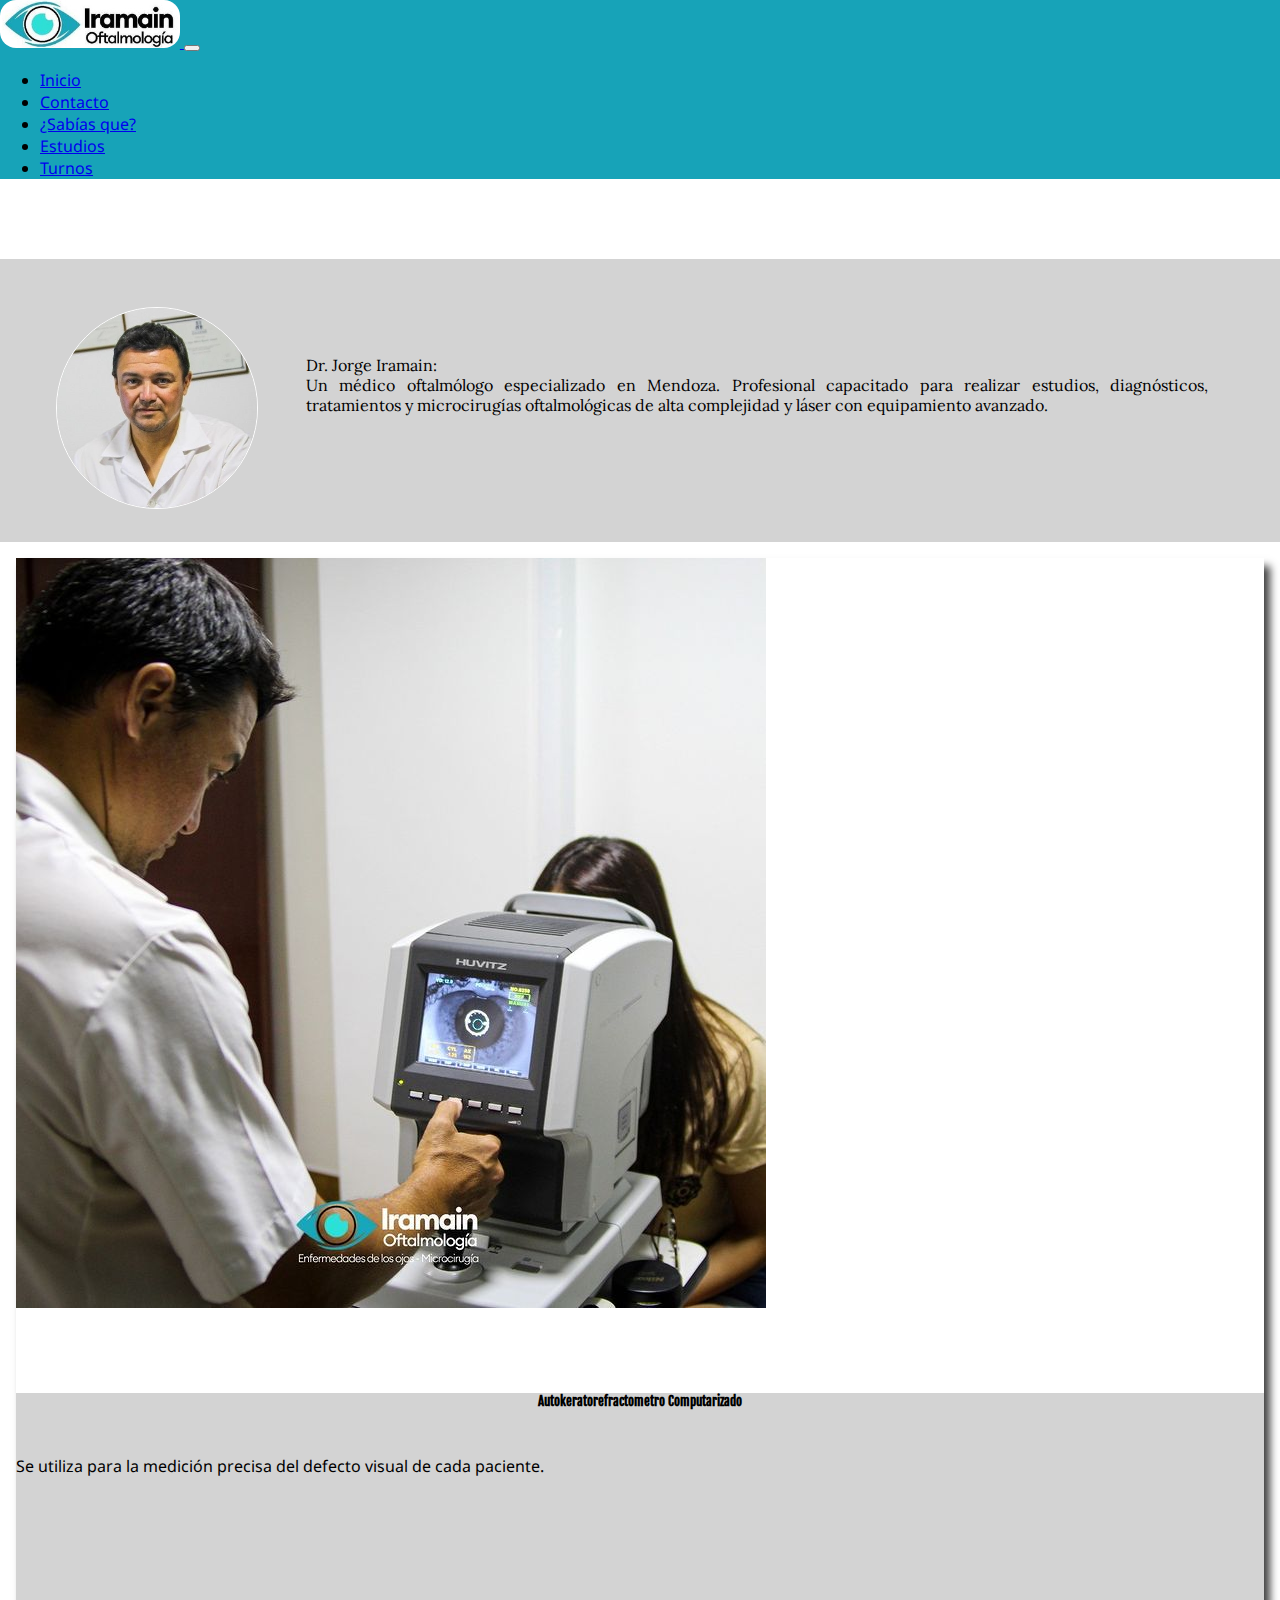
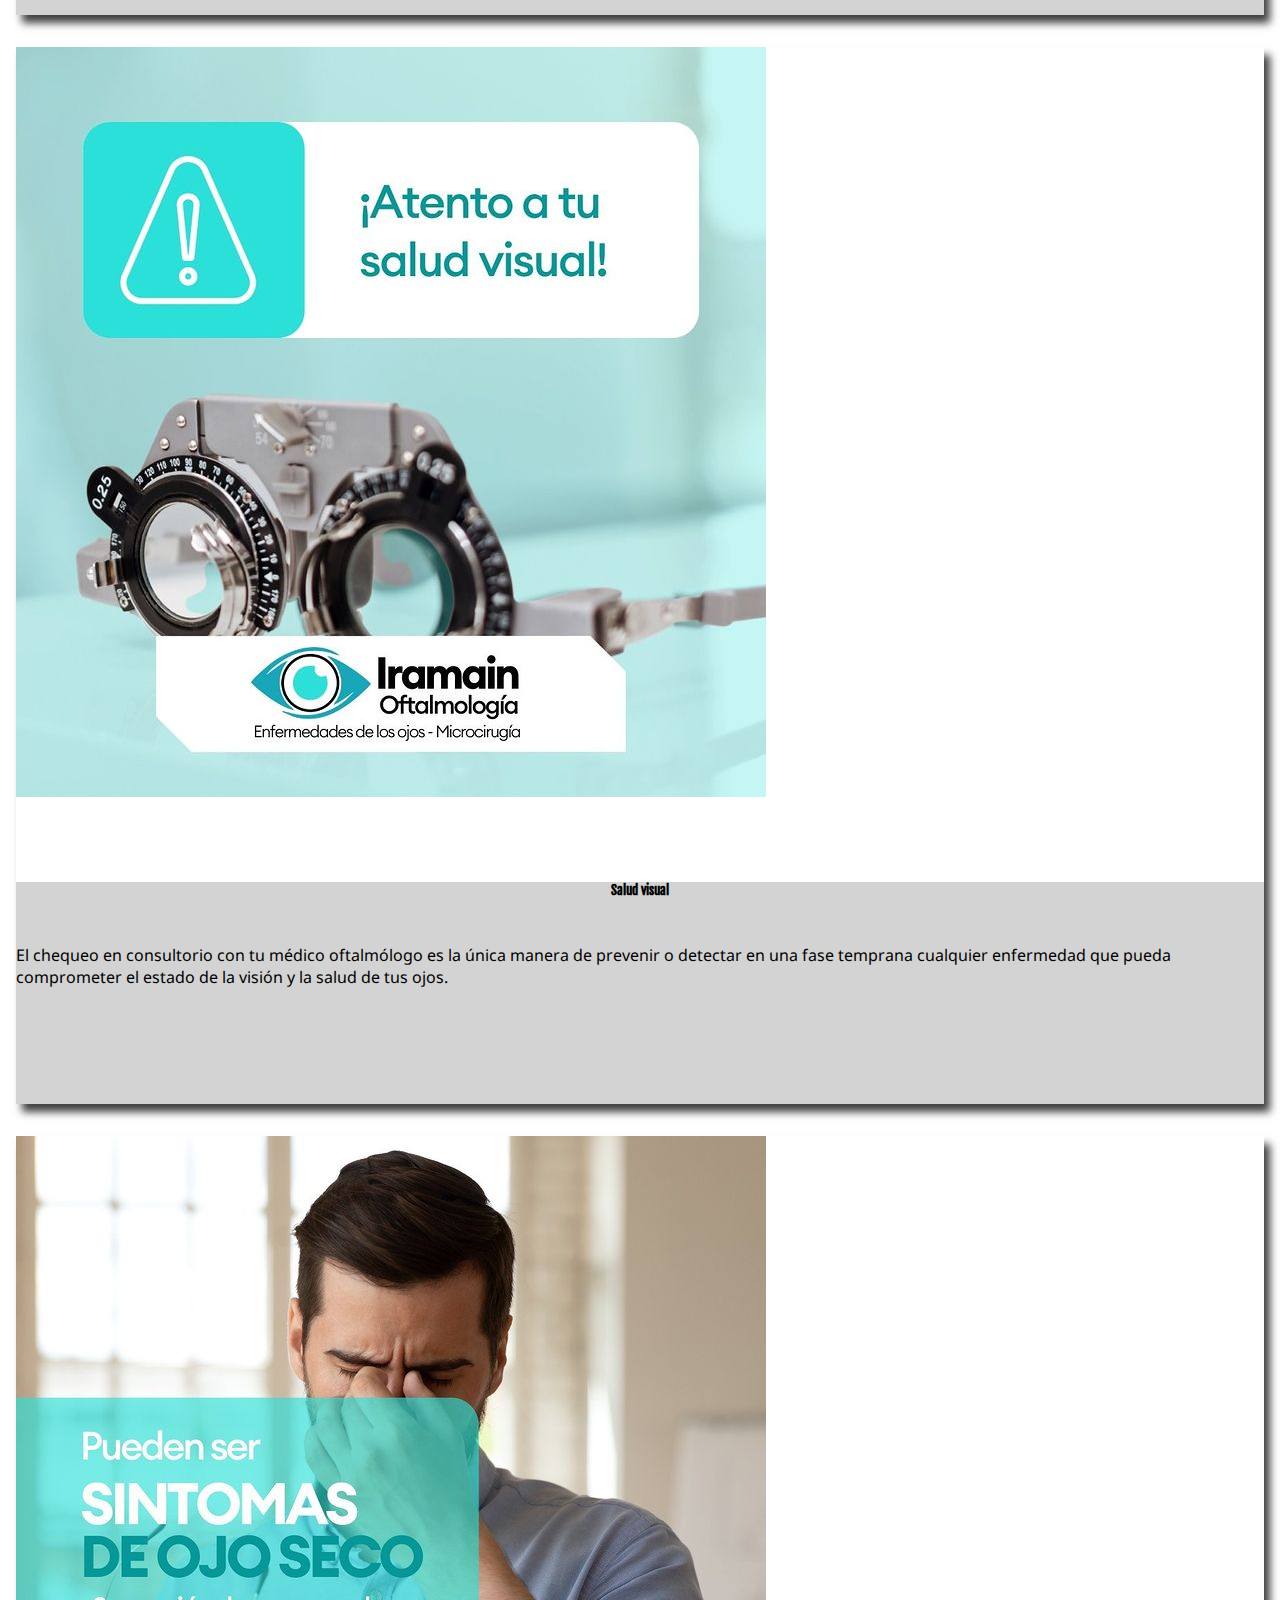
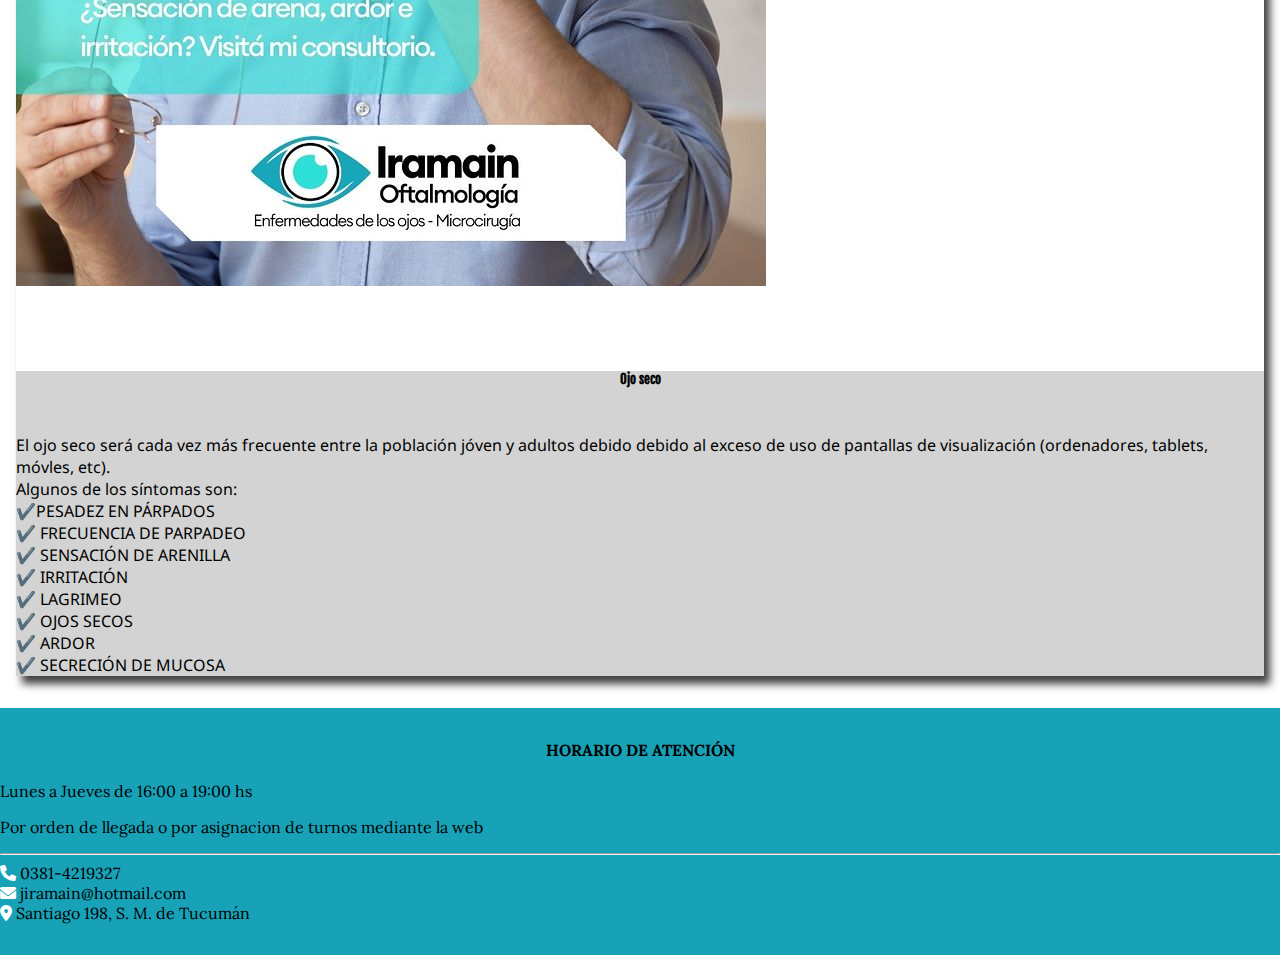
<file: index.html>
<!DOCTYPE html>
<html lang="es">

<head>
    <meta charset="UTF-8" />
    <meta http-equiv="X-UA-Compatible" content="IE=edge" />
    <meta name="viewport" content="width=device-width, initial-scale=1.0" />
    <title>Opticas</title>
    <link rel="stylesheet" href="./styles.css" />
    <link rel="stylesheet" href="https://cdn.jsdelivr.net/npm/bootstrap@4.6.1/dist/css/bootstrap.min.css"
        integrity="sha384-zCbKRCUGaJDkqS1kPbPd7TveP5iyJE0EjAuZQTgFLD2ylzuqKfdKlfG/eSrtxUkn" crossorigin="anonymous" />
    <link href="https://fonts.googleapis.com/css2?family=Noto+Sans&display=swap" rel="stylesheet" />
    <link href="https://fonts.googleapis.com/css2?family=Fjalla+One&display=swap" rel="stylesheet" />
    <link href="https://fonts.googleapis.com/css2?family=Lora:wght@700&display=swap" rel="stylesheet">
    <link rel="stylesheet" href="https://cdnjs.cloudflare.com/ajax/libs/font-awesome/4.3.0/css/font-awesome.css" />
    <link rel="stylesheet" href="https://cdnjs.cloudflare.com/ajax/libs/font-awesome/6.0.0/css/all.min.css">
    <link href="https://fonts.googleapis.com/css2?family=Lora:wght@700&display=swap" rel="stylesheet">
    <link href="https://fonts.googleapis.com/css2?family=Lora:wght@700&display=swap" rel="stylesheet">
    <link rel="shortcut icon" href="./img/favicon.png" style="width: 32px; height: 32px;">
</head>

<body>
    <header class="header-fixed">
        <nav class="navbar navbar-expand-lg navbar-dark scrolling-navbar fixed-top"
            style="background-color: rgb(23, 163, 184)">
            <a class="navbar-brand" href="./index.html">
                <img class="img-logo" src="./img/logo2.png" alt="logo iramain oftalomogia">
            </a>
            <button class="navbar-toggler" type="button" data-toggle="collapse" data-target="#navbarSupportedContent"
                aria-controls="navbarSupportedContent" aria-expanded="false" aria-label="Toggle navigation">
                <span class="navbar-toggler-icon"></span>
            </button>

            <div class="collapse navbar-collapse" id="navbarSupportedContent">
                <ul class="navbar-nav mr-auto">
                    <li class="nav-item active">
                        <a class="nav-link" href="./index.html">Inicio</a>
                    </li>
                    <li class="nav-item">
                        <a class="nav-link" href="./contacto.html">Contacto</a>
                    </li>
                    <li class="nav-item">
                        <a class="nav-link" href="./sabias-que.html">¿Sabías que?</a>
                    </li>
                    <li class="nav-item">
                        <a class="nav-link" href="./estudios.html">Estudios</a>
                    </li>
                    <li class="nav-item">
                        <a class="nav-link" href="./turnos.html">Turnos</a>
                    </li>
                </ul>
            </div>
        </nav>
    </header>

    <div class="title" id="title-doc">
        <figure id="img-dr-iramain">
            <img src="./img/dr-iramain.jpg" width="200" height="auto" alt="Dr. Jorge Iramain">
            <figcaption>Dr. Jorge Iramain: <br>
                Un médico oftalmólogo especializado en Mendoza. Profesional capacitado para realizar estudios,
                diagnósticos, tratamientos y microcirugías oftalmológicas de alta complejidad y láser con equipamiento
                avanzado.</figcaption>
        </figure>
    </div>

    <section>

        <div class="card-group">
            <div class="card" id="tarjeta-principal">
                <img src="./img/card-img-1.jpg" class="card-img-top" alt="...">
                <div class="card-body">
                    <h5 class="card-title">Autokeratorefractometro Computarizado</h5>
                    <p class="card-text">Se utiliza para la medición precisa del defecto visual de cada
                        paciente.</p>
                </div>
            </div>
            <div class="card" id="tarjeta-principal">
                <img src="./img/card-img-2.jpg" class="card-img-top" alt="...">
                <div class="card-body">
                    <h5 class="card-title">Salud visual</h5>
                    <p class="card-text">El chequeo en consultorio con tu médico oftalmólogo es la
                        única manera de prevenir o detectar en una fase temprana
                        cualquier enfermedad que pueda comprometer el estado de la
                        visión y la salud de tus ojos.</p>
                </div>
            </div>
            <div class="card" id="tarjeta-principal">
                <img src="./img/card-img-3.jpg" class="card-img-top" alt="...">
                <div class="card-body">
                    <h5 class="card-title">Ojo seco</h5>
                    <p class="card-text">El ojo seco será cada vez más frecuente entre la población jóven y adultos debido debido al exceso de uso de pantallas de visualización (ordenadores, tablets, móvles, etc). <br>
                        Algunos de los síntomas son: <br>
                        ✔️PESADEZ EN PÁRPADOS <br>
                        ✔️ FRECUENCIA DE PARPADEO <br>
                        ✔️ SENSACIÓN DE ARENILLA <br>
                        ✔️ IRRITACIÓN <br>
                        ✔️ LAGRIMEO <br>
                        ✔️ OJOS SECOS <br>
                        ✔️ ARDOR <br>
                        ✔️ SECRECIÓN DE MUCOSA <br>
                    </p>
                </div>
            </div>
        </div>
    </section>

    <footer class="site-footer seccion bg-dark text-info">
        <div class="container">
            <div>
                <h4 class="card-title-footer">HORARIO DE ATENCIÓN</h2>
                    <div class="text-horario">
                        <p>Lunes a Jueves de 16:00 a 19:00 hs</p>
                        <p>Por orden de llegada o por asignacion de turnos mediante la web</p>
                    </div>
                    <hr>
                    <div class="text-contacto">
                        <i class="fa-solid fa-phone" style="color: white;"></i> <span>0381-4219327</span> <br>
                        <i class="fa-solid fa-envelope" style="color: white;"></i> <span> jiramain@hotmail.com</span>
                        <br>
                        <i class="fa-solid fa-location-dot" style="color: white;"></i> <span>Santiago 198, S. M. de
                            Tucumán</span> <br>
                    </div>
            </div>
        </div>
        <div class="container footer" style="height: 2rem"></div>
    </footer>
</body>

<script src="https://cdn.jsdelivr.net/npm/jquery@3.5.1/dist/jquery.slim.min.js"
    integrity="sha384-DfXdz2htPH0lsSSs5nCTpuj/zy4C+OGpamoFVy38MVBnE+IbbVYUew+OrCXaRkfj"
    crossorigin="anonymous"></script>
<script src="https://cdn.jsdelivr.net/npm/bootstrap@4.6.1/dist/js/bootstrap.bundle.min.js"
    integrity="sha384-fQybjgWLrvvRgtW6bFlB7jaZrFsaBXjsOMm/tB9LTS58ONXgqbR9W8oWht/amnpF"
    crossorigin="anonymous"></script>

</html>
</file>
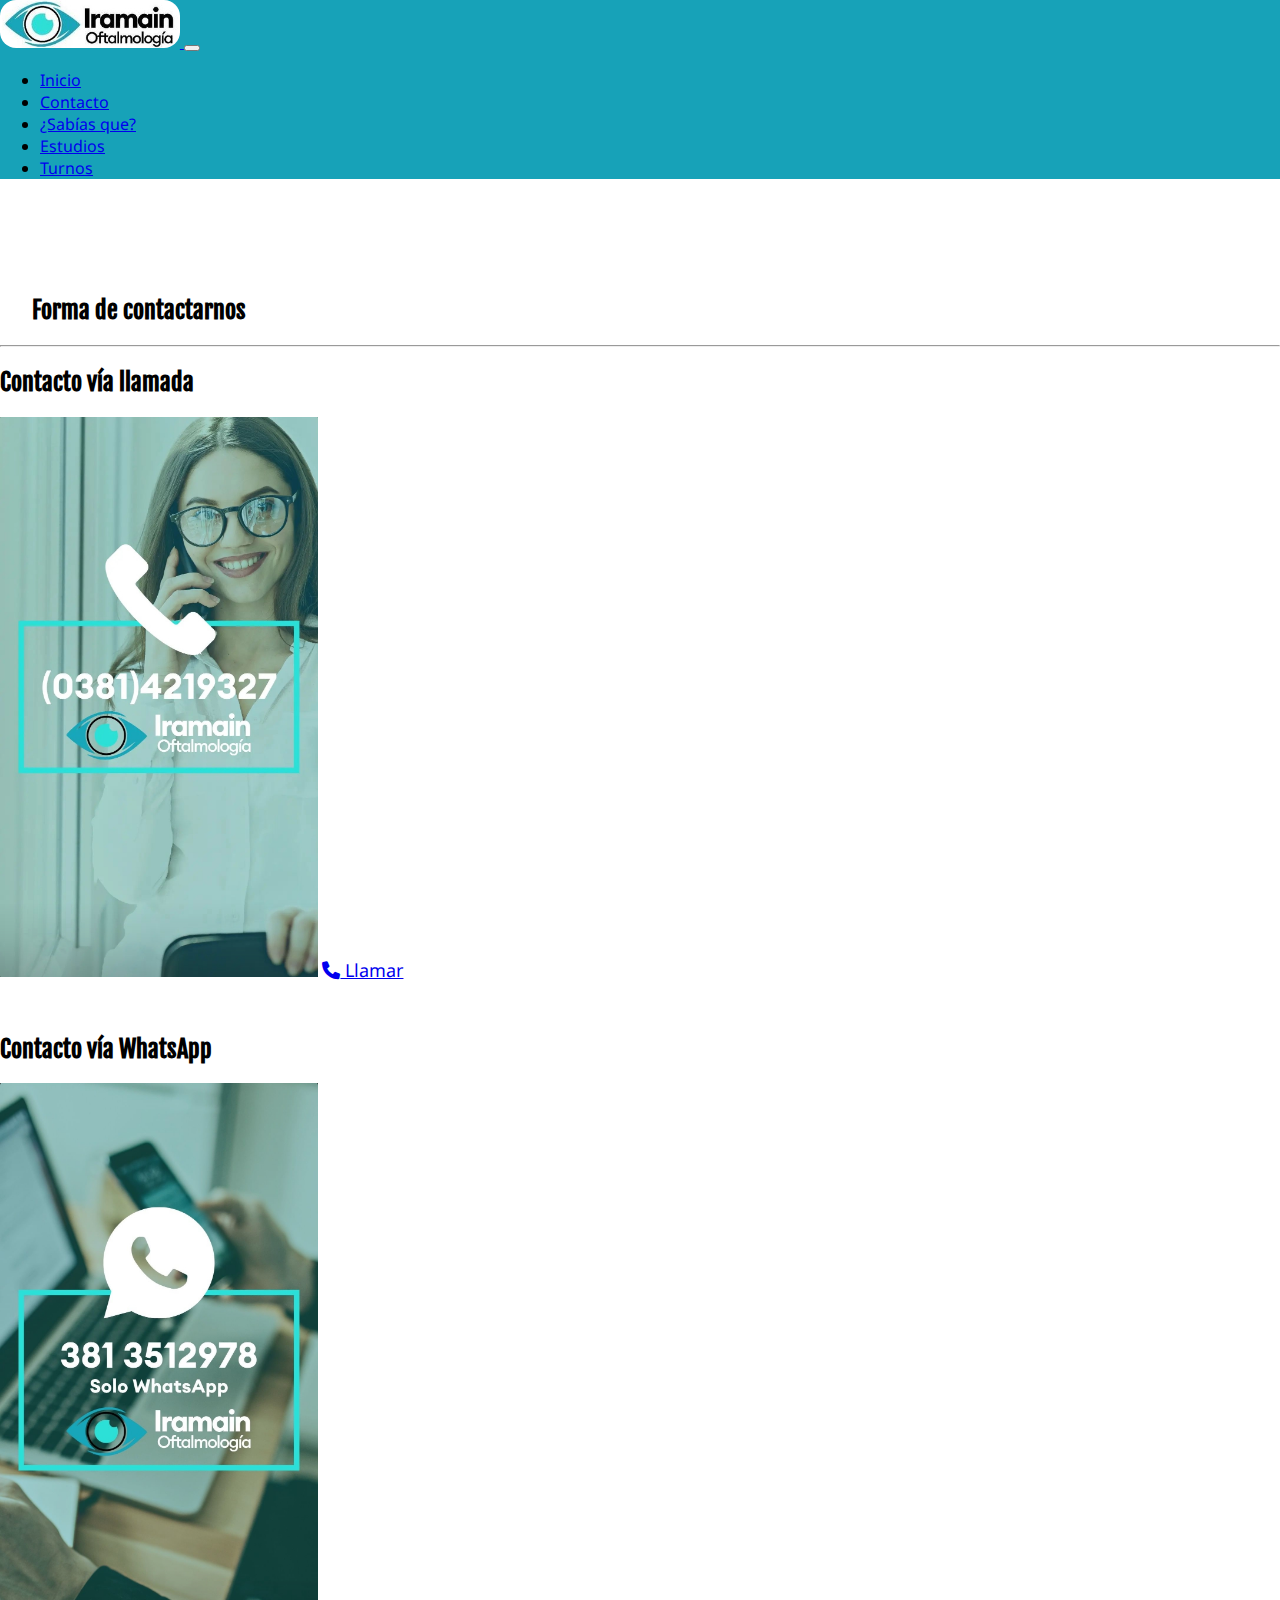
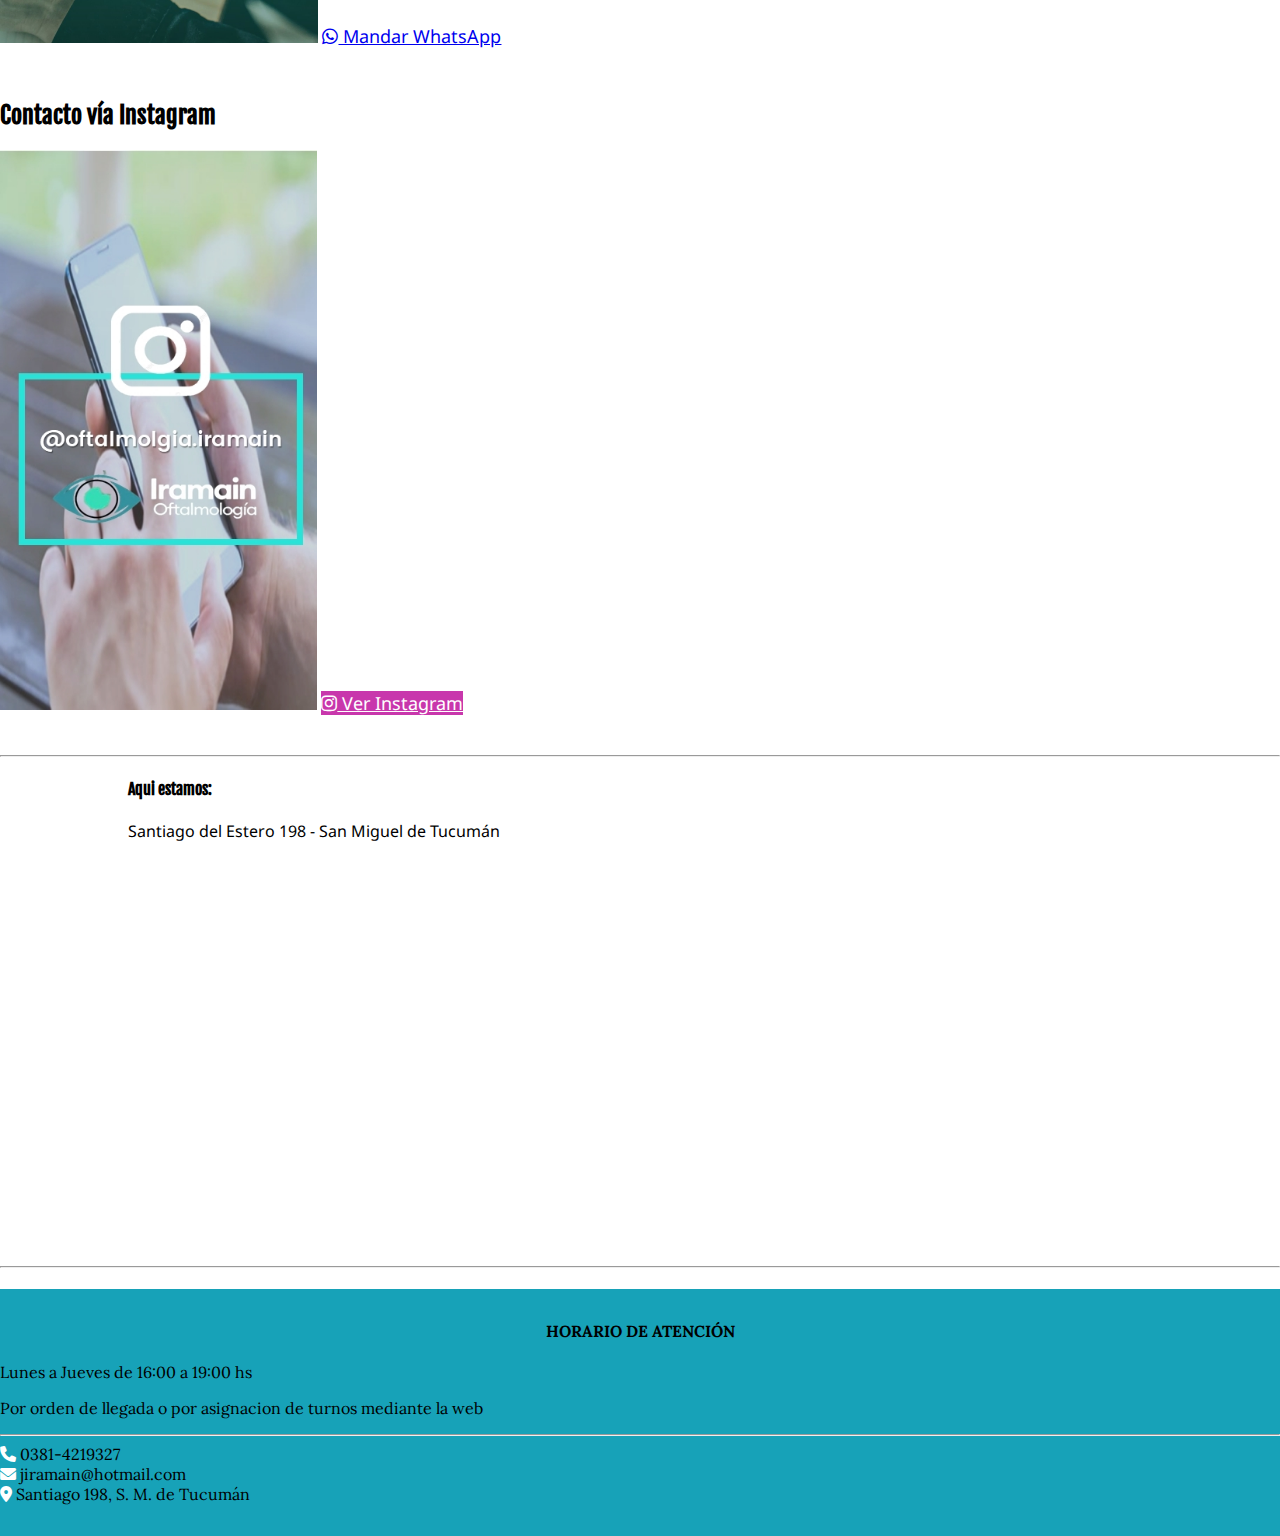
<file: contacto.html>
<!DOCTYPE html>
<html lang="es">

<head>
    <meta charset="UTF-8" />
    <meta http-equiv="X-UA-Compatible" content="IE=edge" />
    <meta name="viewport" content="width=device-width, initial-scale=1.0" />
    <title>Opticas</title>
    <link rel="stylesheet" href="./styles.css" />
    <link rel="stylesheet" href="https://cdn.jsdelivr.net/npm/bootstrap@4.6.1/dist/css/bootstrap.min.css"
        integrity="sha384-zCbKRCUGaJDkqS1kPbPd7TveP5iyJE0EjAuZQTgFLD2ylzuqKfdKlfG/eSrtxUkn" crossorigin="anonymous" />
    <link href="https://fonts.googleapis.com/css2?family=Noto+Sans&display=swap" rel="stylesheet" />
    <link href="https://fonts.googleapis.com/css2?family=Fjalla+One&display=swap" rel="stylesheet" />
    <link href="https://fonts.googleapis.com/css2?family=Lora:wght@700&display=swap" rel="stylesheet">
    <link rel="stylesheet" href="https://cdnjs.cloudflare.com/ajax/libs/font-awesome/4.3.0/css/font-awesome.css" />
    <link rel="stylesheet" href="https://cdnjs.cloudflare.com/ajax/libs/font-awesome/6.0.0/css/all.min.css">
    <link href="https://fonts.googleapis.com/css2?family=Lora:wght@700&display=swap" rel="stylesheet">
    <link href="https://fonts.googleapis.com/css2?family=Lora:wght@700&display=swap" rel="stylesheet">
    <link rel="shortcut icon" href="./img/favicon.png" style="width: 32px; height: 32px;">
</head>

<body>
    <header class="header-fixed">
        <nav class="navbar navbar-expand-lg navbar-dark scrolling-navbar fixed-top"
            style="background-color: rgb(23, 162, 184)">
            <a class="navbar-brand" href="./index.html">
                <img class="img-logo" src="./img/logo2.png" alt="logo iramain oftalomogia">
            </a>
            <button class="navbar-toggler" type="button" data-toggle="collapse" data-target="#navbarSupportedContent"
                aria-controls="navbarSupportedContent" aria-expanded="false" aria-label="Toggle navigation">
                <span class="navbar-toggler-icon"></span>
            </button>

            <div class="collapse navbar-collapse" id="navbarSupportedContent">
                <ul class="navbar-nav mr-auto">
                    <li class="nav-item">
                        <a class="nav-link" href="./index.html">Inicio</a>
                    </li>
                    <li class="nav-item active">
                        <a class="nav-link" href="./contacto.html">Contacto</a>
                    </li>
                    <li class="nav-item">
                        <a class="nav-link" href="./sabias-que.html">¿Sabías que?</a>
                    </li>
                    <li class="nav-item">
                        <a class="nav-link" href="./estudios.html">Estudios</a>
                    </li>
                    <li class="nav-item">
                        <a class="nav-link" href="./turnos.html">Turnos</a>
                    </li>
                </ul>
            </div>
        </nav>
    </header>

    <div class="title">
        <h2>Forma de contactarnos</h2>
    </div>

    <section class="page-content">
        <hr>
        <div class="row m-2" style="align-items: center;">
            <div class="col d-flex justify-content-center">
                <div class="d-flex" style="flex-direction: column; align-items: center; padding-bottom: 2rem;">
                    <h2 class="">Contacto vía llamada</h2>
                    <img src="./img/contacto-fijo.jpg" class="img-contacto"  alt="">
                    <a class="btn btn-primary btn-block" style="font-size: large;" href="tel:+5493814219327"><i
                            class="fa-solid fa-phone"></i> Llamar</a>
                </div>
            </div>
            <div class="col d-flex justify-content-center">
                <div class="d-flex" style="flex-direction: column; align-items: center; padding-bottom: 2rem">
                    <h2 class="">Contacto vía WhatsApp</h2>
                    <img src="./img/contaco-wsp.jpg" class="img-contacto" alt="">
                    <a class="btn btn-success btn-block" style="font-size: large;"
                        href="https://wa.me/+5493813512978"><i class="fa-brands fa-whatsapp"></i> Mandar WhatsApp</a>
                </div>
            </div>
            <div class="col d-flex justify-content-center">
                <div class="d-flex" style="flex-direction: column; align-items: center; padding-bottom: 2rem">
                    <h2 class="">Contacto vía Instagram</h2>
                    <img src="./img/contaco-ig.jpg" class="img-contacto" alt="">
                    <a class="btn btn-block" style="font-size: large; background-color: rgb(200, 55, 172); color: white;"
                        href="https://www.instagram.com/oftalmologia.iramain/"><i class="fab fa-instagram"></i> Ver Instagram</a>
                </div>
            </div>
        </div>
    </section>

    <section>
        <hr>
        <div class="col mt-2">
            <div">
            <div class="text-after-map">
                <h4>Aqui estamos:</h4>
                <p>Santiago del Estero 198 - San Miguel de Tucumán</p>
            </div>
                <div class="map-responsive">
                    <iframe
                    src="https://www.google.com/maps/embed?pb=!1m18!1m12!1m3!1d1780.228558514498!2d-65.19920750922267!3d-26.825409498070307!2m3!1f0!2f0!3f0!3m2!1i1024!2i768!4f13.1!3m3!1m2!1s0x94225c1598553e85%3A0x81a3fe59448015b!2sDr%20Jorge%20Iramain!5e0!3m2!1ses-419!2sar!4v1644551901961!5m2!1ses-419!2sar"
                    width="800" height="400" style="border:0;" allowfullscreen="" loading="lazy"></iframe>
                </div>
            </div>
        </div>
        <hr>
    </section>

    <footer class="site-footer seccion bg-dark text-info">
        <div class="container">
            <div>
                <h4 class="card-title-footer">HORARIO DE ATENCIÓN</h2>
                <div class="text-horario">
                    <p>Lunes a Jueves de 16:00 a 19:00 hs</p>
                    <p>Por orden de llegada o por asignacion de turnos mediante la web</p>
                </div>
                <hr>
                <div class="text-contacto">
                    <i class="fa-solid fa-phone" style="color: white;"></i> <span>0381-4219327</span> <br>
                    <i class="fa-solid fa-envelope" style="color: white;"></i> <span> jiramain@hotmail.com</span> <br>
                    <i class="fa-solid fa-location-dot" style="color: white;"></i> <span>Santiago 198, S. M. de Tucumán</span> <br>
                </div>
            </div>
        </div>
        <div class="container footer" style="height: 2rem"></div>
    </footer>
</body>

<script src="https://cdn.jsdelivr.net/npm/jquery@3.5.1/dist/jquery.slim.min.js"
    integrity="sha384-DfXdz2htPH0lsSSs5nCTpuj/zy4C+OGpamoFVy38MVBnE+IbbVYUew+OrCXaRkfj"
    crossorigin="anonymous"></script>
<script src="https://cdn.jsdelivr.net/npm/bootstrap@4.6.1/dist/js/bootstrap.bundle.min.js"
    integrity="sha384-fQybjgWLrvvRgtW6bFlB7jaZrFsaBXjsOMm/tB9LTS58ONXgqbR9W8oWht/amnpF"
    crossorigin="anonymous"></script>

</html>
</file>
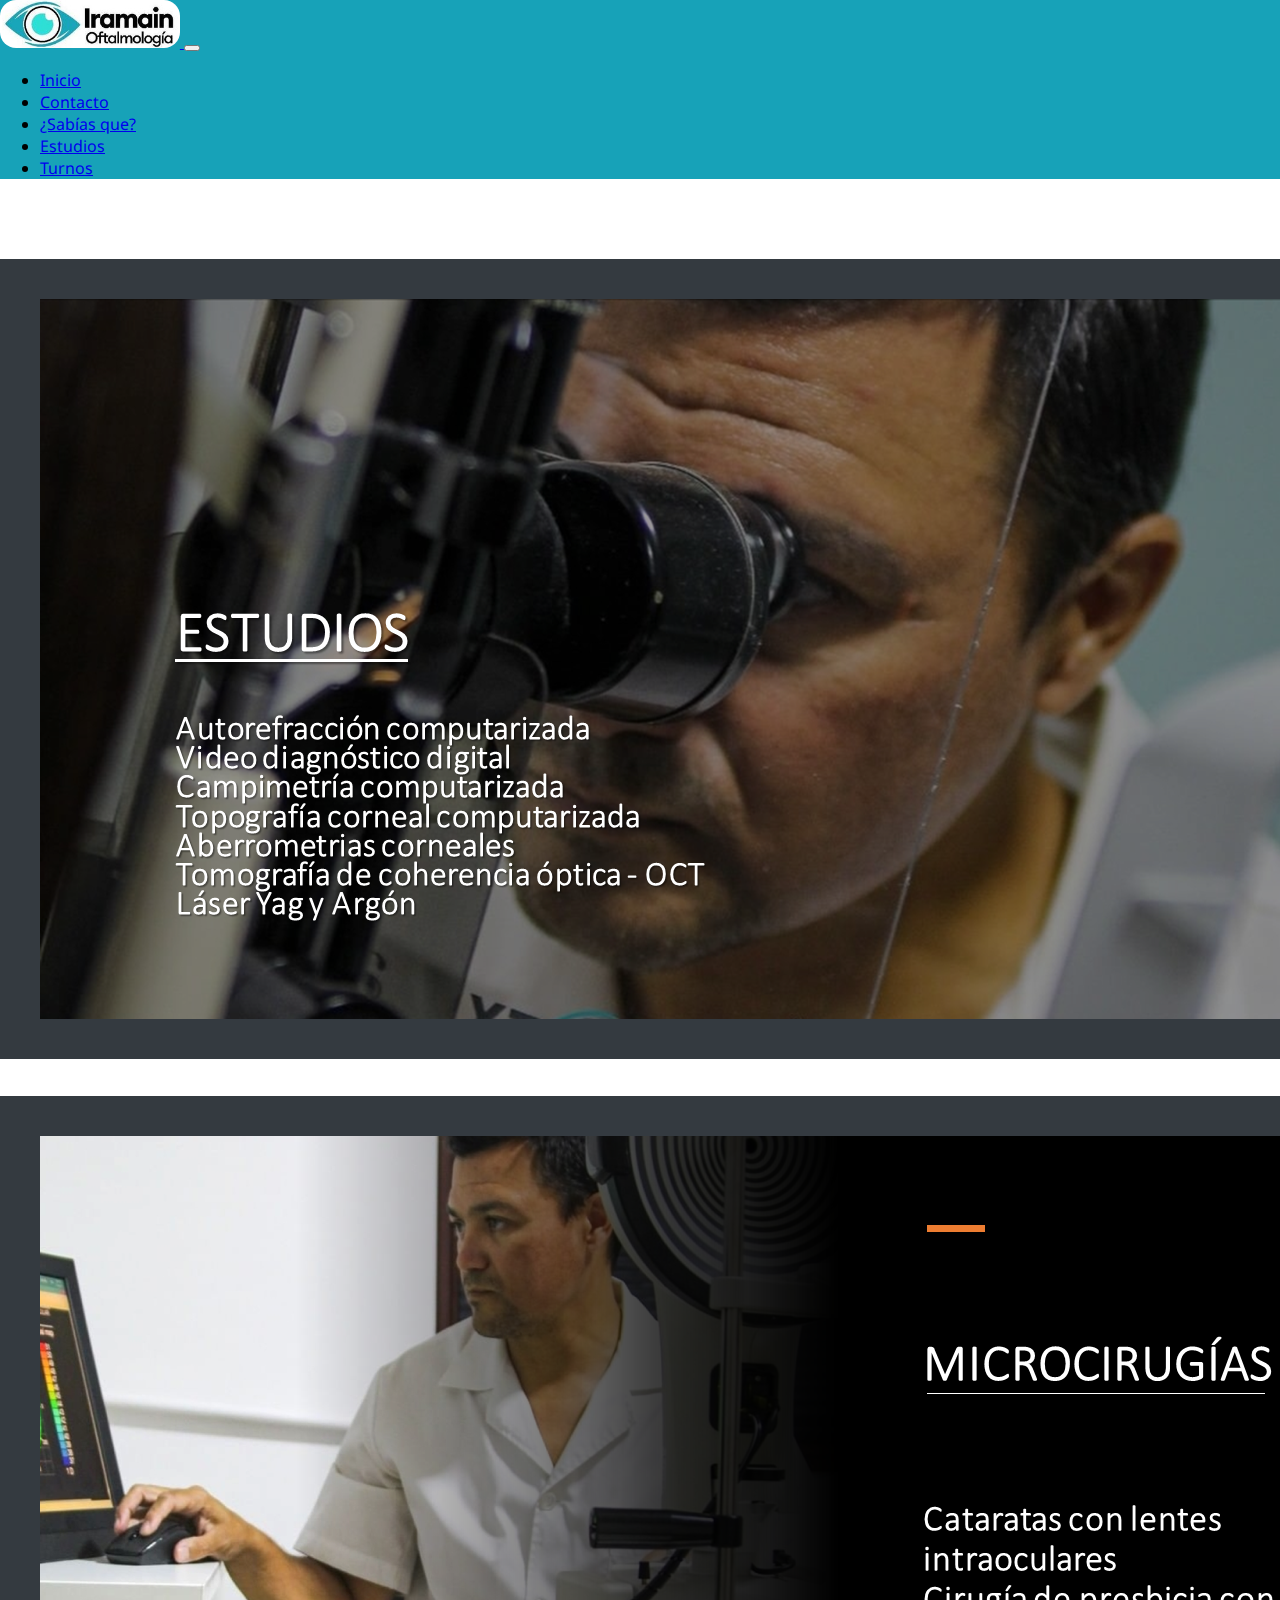
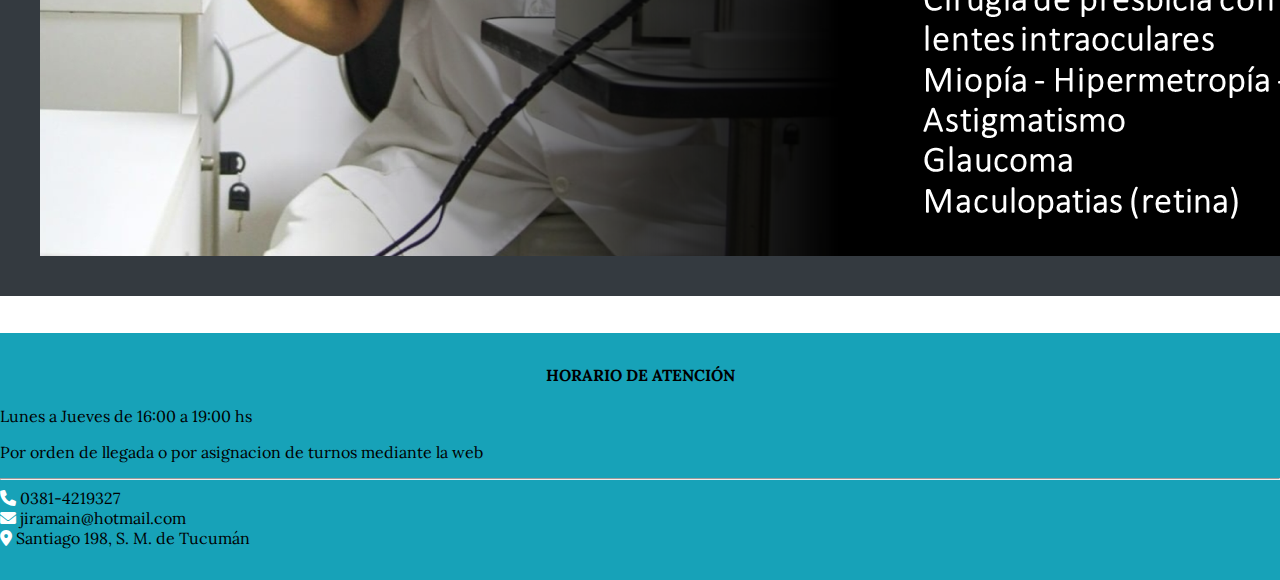
<file: estudios.html>
<!DOCTYPE html>
<html lang="es">

<head>
    <meta charset="UTF-8" />
    <meta http-equiv="X-UA-Compatible" content="IE=edge" />
    <meta name="viewport" content="width=device-width, initial-scale=1.0" />
    <title>Opticas</title>
    <link rel="stylesheet" href="./styles.css" />
    <link rel="stylesheet" href="https://cdn.jsdelivr.net/npm/bootstrap@4.6.1/dist/css/bootstrap.min.css"
        integrity="sha384-zCbKRCUGaJDkqS1kPbPd7TveP5iyJE0EjAuZQTgFLD2ylzuqKfdKlfG/eSrtxUkn" crossorigin="anonymous" />
    <link href="https://fonts.googleapis.com/css2?family=Noto+Sans&display=swap" rel="stylesheet" />
    <link href="https://fonts.googleapis.com/css2?family=Fjalla+One&display=swap" rel="stylesheet" />
    <link href="https://fonts.googleapis.com/css2?family=Lora:wght@700&display=swap" rel="stylesheet">
    <link href='https://fonts.googleapis.com/css?family=Raleway:400,500,300' rel='stylesheet' type='text/css'>
    <link rel="stylesheet" href="https://cdnjs.cloudflare.com/ajax/libs/font-awesome/4.3.0/css/font-awesome.css" />
    <link rel="stylesheet" href="https://cdnjs.cloudflare.com/ajax/libs/font-awesome/6.0.0/css/all.min.css">
    <link href="https://fonts.googleapis.com/css2?family=Lora:wght@700&display=swap" rel="stylesheet">
    <link href="https://fonts.googleapis.com/css2?family=Lora:wght@700&display=swap" rel="stylesheet">
    <link rel="shortcut icon" href="./img/favicon.png" style="width: 32px; height: 32px;">
</head>

<body>
    <header class="header-fixed">
        <nav class="navbar navbar-expand-lg navbar-dark scrolling-navbar fixed-top"
            style="background-color: rgb(23, 162, 184)">
            <a class="navbar-brand" href="./index.html">
                <img class="img-logo" src="./img/logo2.png" alt="logo iramain oftalomogia">
            </a>
            <button class="navbar-toggler" type="button" data-toggle="collapse" data-target="#navbarSupportedContent"
                aria-controls="navbarSupportedContent" aria-expanded="false" aria-label="Toggle navigation">
                <span class="navbar-toggler-icon"></span>
            </button>

            <div class="collapse navbar-collapse" id="navbarSupportedContent">
                <ul class="navbar-nav mr-auto">
                    <li class="nav-item">
                        <a class="nav-link" href="./index.html">Inicio</a>
                    </li>
                    <li class="nav-item">
                        <a class="nav-link" href="./contacto.html">Contacto</a>
                    </li>
                    <li class="nav-item">
                        <a class="nav-link" href="./sabias-que.html">¿Sabías que?</a>
                    </li>
                    <li class="nav-item">
                        <a class="nav-link active" href="./estudios.html">Estudios</a>
                    </li>
                    <li class="nav-item">
                        <a class="nav-link" href="./turnos.html">Turnos</a>
                    </li>
                </ul>
            </div>
        </nav>
    </header>

    <section>
        <div class="estudios">
            <div class="card text-white">
                <img src="./img/1-estudios.PNG" class="card-img" id="img-estudios-1"  alt="...">
            </div>
            <div class="card text-white">
                <img src="./img/2-estudios.PNG" class="card-img" id="img-estudios-2" alt="...">
            </div>
        </div>
    </section>

    <footer class="site-footer seccion bg-dark text-info">
        <div class="container">
            <div>
                <h4 class="card-title-footer">HORARIO DE ATENCIÓN</h2>
                    <div class="text-horario">
                        <p>Lunes a Jueves de 16:00 a 19:00 hs</p>
                        <p>Por orden de llegada o por asignacion de turnos mediante la web</p>
                    </div>
                    <hr>
                    <div class="text-contacto">
                        <i class="fa-solid fa-phone" style="color: white;"></i> <span>0381-4219327</span> <br>
                        <i class="fa-solid fa-envelope" style="color: white;"></i> <span> jiramain@hotmail.com</span>
                        <br>
                        <i class="fa-solid fa-location-dot" style="color: white;"></i> <span>Santiago 198, S. M. de
                            Tucumán</span> <br>
                    </div>
            </div>
        </div>
        <div class="container footer" style="height: 2rem"></div>
    </footer>
</body>

<script src="https://cdn.jsdelivr.net/npm/jquery@3.5.1/dist/jquery.slim.min.js"
    integrity="sha384-DfXdz2htPH0lsSSs5nCTpuj/zy4C+OGpamoFVy38MVBnE+IbbVYUew+OrCXaRkfj"
    crossorigin="anonymous"></script>
<script src="https://cdn.jsdelivr.net/npm/bootstrap@4.6.1/dist/js/bootstrap.bundle.min.js"
    integrity="sha384-fQybjgWLrvvRgtW6bFlB7jaZrFsaBXjsOMm/tB9LTS58ONXgqbR9W8oWht/amnpF"
    crossorigin="anonymous"></script>
<script src="./app.js"></script>

</html>
</file>
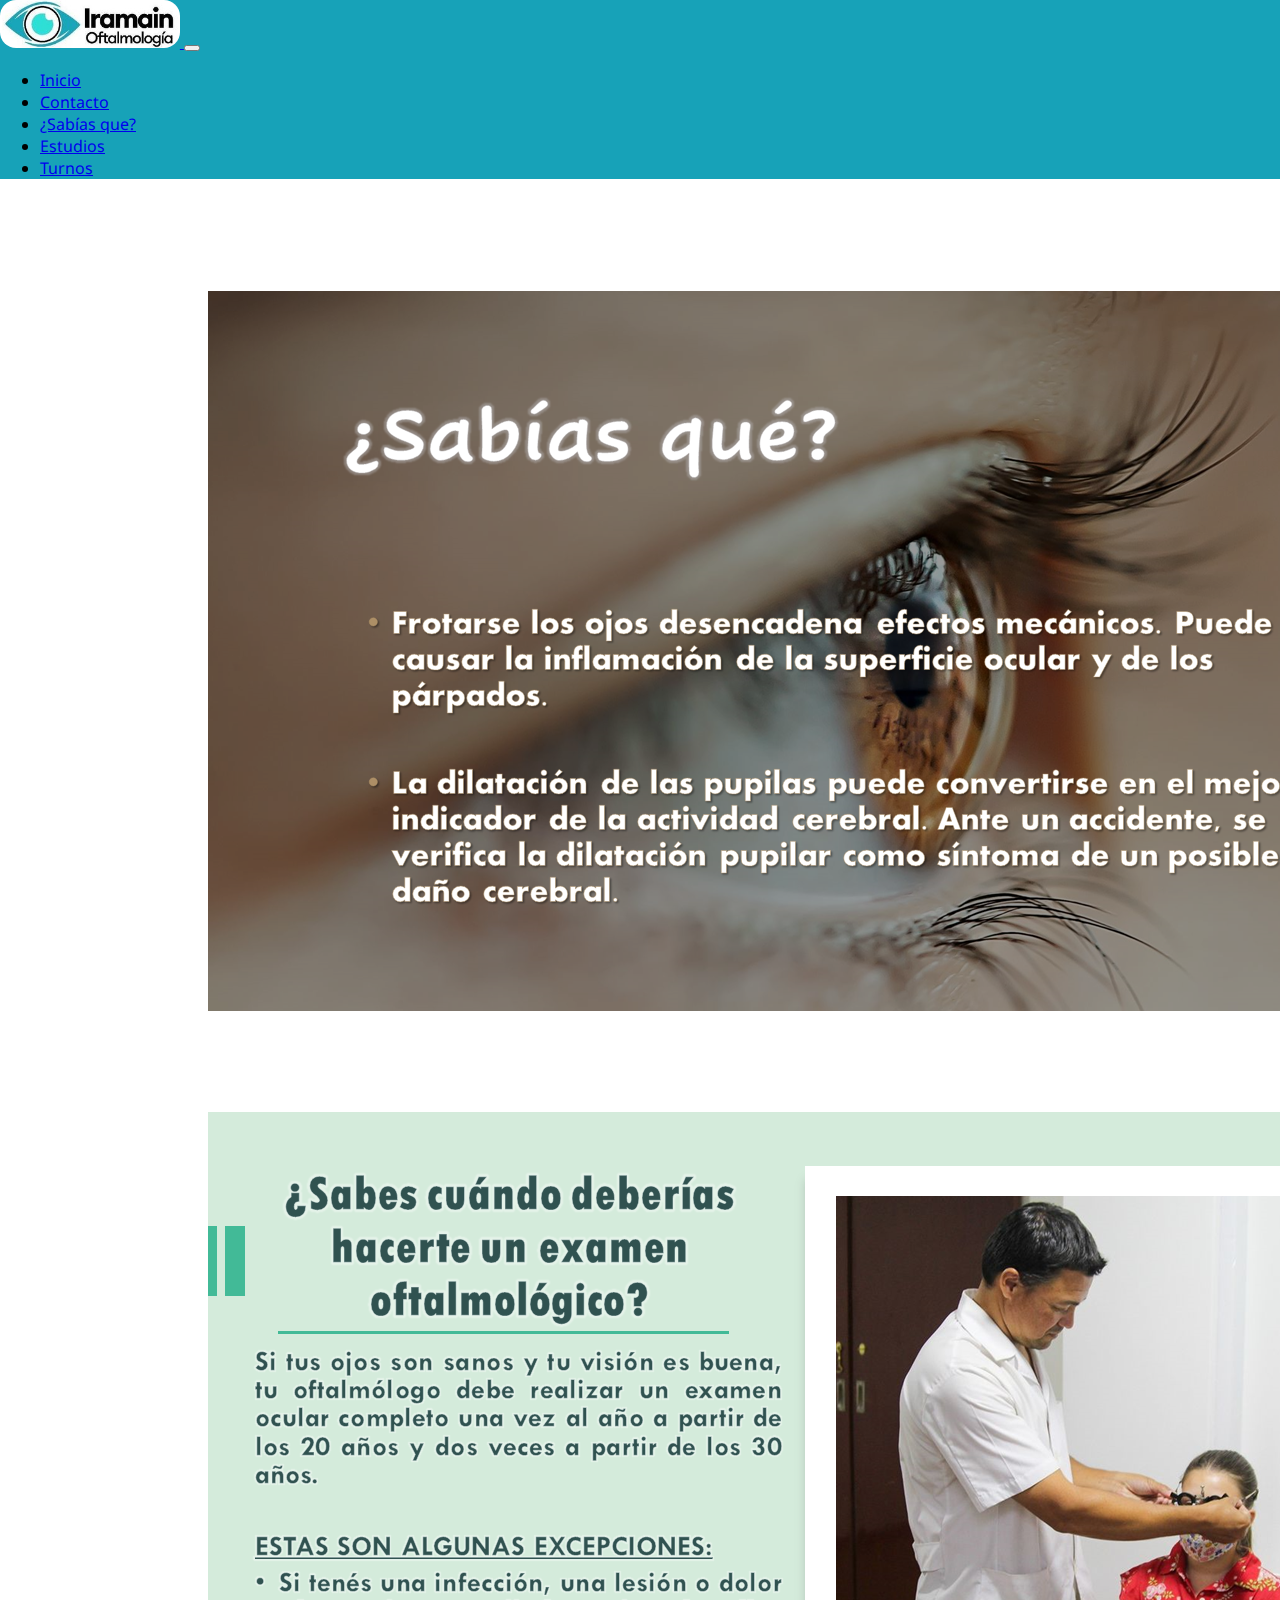
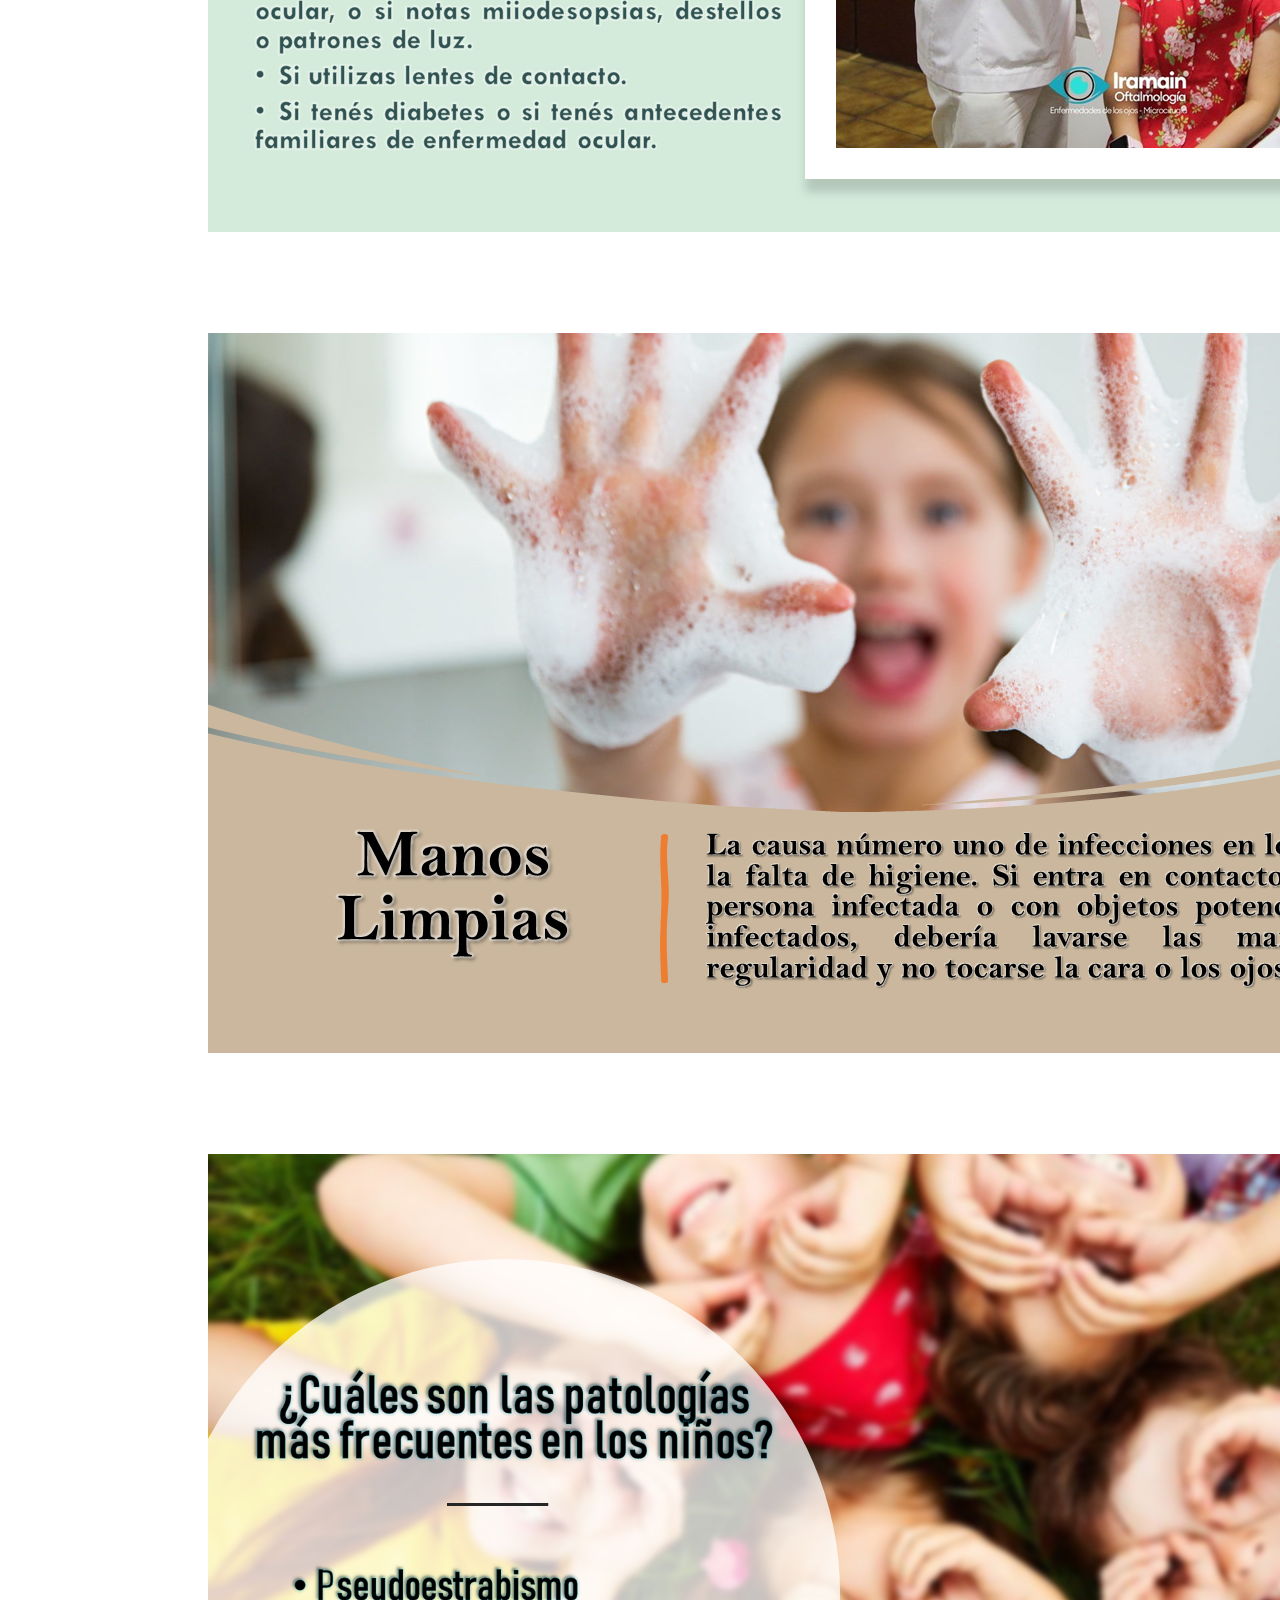
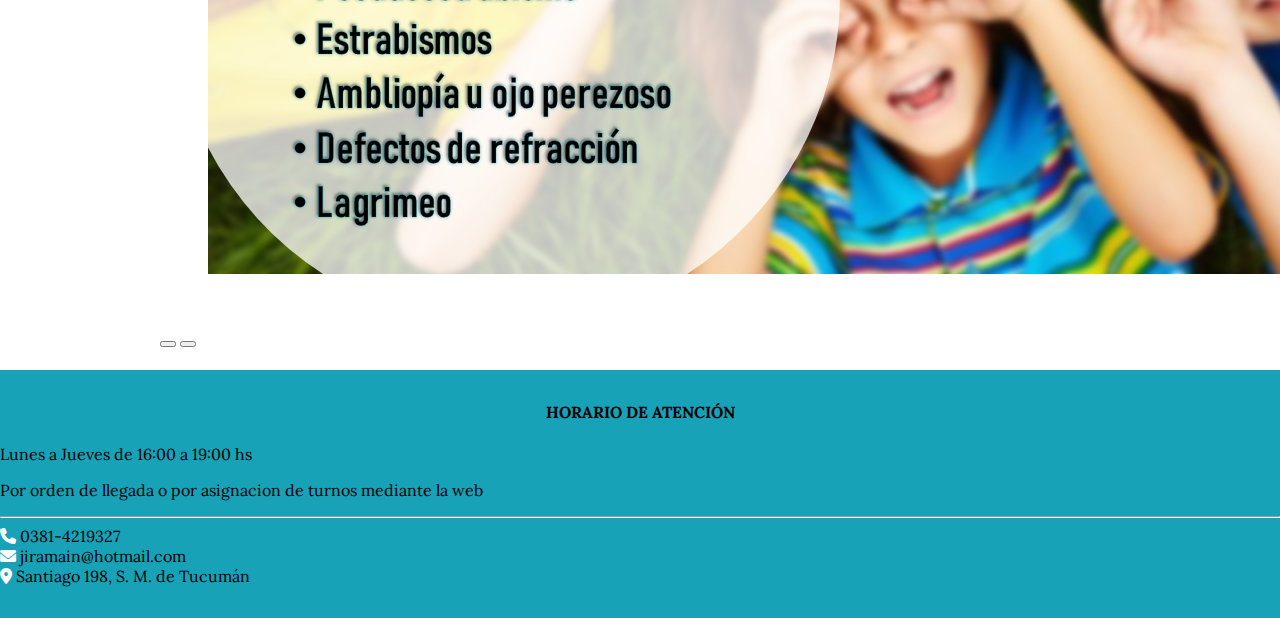
<file: sabias-que.html>
<!DOCTYPE html>
<html lang="es">

<head>
    <meta charset="UTF-8" />
    <meta http-equiv="X-UA-Compatible" content="IE=edge" />
    <meta name="viewport" content="width=device-width, initial-scale=1.0" />
    <title>Opticas</title>
    <link rel="stylesheet" href="./styles.css" />
    <link rel="stylesheet" href="https://cdn.jsdelivr.net/npm/bootstrap@4.6.1/dist/css/bootstrap.min.css"
        integrity="sha384-zCbKRCUGaJDkqS1kPbPd7TveP5iyJE0EjAuZQTgFLD2ylzuqKfdKlfG/eSrtxUkn" crossorigin="anonymous" />
    <link href="https://fonts.googleapis.com/css2?family=Noto+Sans&display=swap" rel="stylesheet" />
    <link href="https://fonts.googleapis.com/css2?family=Fjalla+One&display=swap" rel="stylesheet" />
    <link href="https://fonts.googleapis.com/css2?family=Lora:wght@700&display=swap" rel="stylesheet">
    <link rel="stylesheet" href="https://cdnjs.cloudflare.com/ajax/libs/font-awesome/4.3.0/css/font-awesome.css" />
    <link rel="stylesheet" href="https://cdnjs.cloudflare.com/ajax/libs/font-awesome/6.0.0/css/all.min.css">
    <link href="https://fonts.googleapis.com/css2?family=Lora:wght@700&display=swap" rel="stylesheet">
    <link href="https://fonts.googleapis.com/css2?family=Lora:wght@700&display=swap" rel="stylesheet">
    <link rel="shortcut icon" href="./img/favicon.png" style="width: 32px; height: 32px;">
</head>

<body>
    <header class="header-fixed">
        <nav class="navbar navbar-expand-lg navbar-dark scrolling-navbar fixed-top"
            style="background-color: rgb(23, 162, 184)">
            <a class="navbar-brand" href="./index.html">
                <img class="img-logo" src="./img/logo2.png" alt="logo iramain oftalomogia">
            </a>
            <button class="navbar-toggler" type="button" data-toggle="collapse" data-target="#navbarSupportedContent"
                aria-controls="navbarSupportedContent" aria-expanded="false" aria-label="Toggle navigation">
                <span class="navbar-toggler-icon"></span>
            </button>

            <div class="collapse navbar-collapse" id="navbarSupportedContent">
                <ul class="navbar-nav mr-auto">
                    <li class="nav-item">
                        <a class="nav-link" href="./index.html">Inicio</a>
                    </li>
                    <li class="nav-item">
                        <a class="nav-link" href="./contacto.html">Contacto</a>
                    </li>
                    <li class="nav-item active">
                        <a class="nav-link" href="./sabias-que.html">¿Sabías que?</a>
                    </li>
                    <li class="nav-item">
                        <a class="nav-link" href="./estudios.html">Estudios</a>
                    </li>
                    <li class="nav-item">
                        <a class="nav-link" href="./turnos.html">Turnos</a>
                    </li>
                </ul>
            </div>
        </nav>
    </header>

    <div class="pc">
        <section style="background-color: rgb(255, 255, 255);" class="section-carusel">
            <div id="carouselExampleFade" class="carousel slide carousel-fade" data-ride="carousel" style="max-width: 75%;">
                <div class="carousel-inner">
                    <div class="carousel-item active">
                        <img src="./img/1-sabias-que.PNG" id="carousel-img" class="d-block w-100" alt="...">
                    </div>
                    <div class="carousel-item">
                        <img src="./img/2-sabias-que.PNG" id="carousel-img" class="d-block w-100" alt="...">
                    </div>
                    <div class="carousel-item">
                        <img src="./img/3-sabias-que.PNG" id="carousel-img" class="d-block w-100" alt="...">
                    </div>
                    <div class="carousel-item">
                        <img src="./img/4-sabias-que.PNG" id="carousel-img" class="d-block w-100" alt="...">
                    </div>
                </div>
                <button class="carousel-control-prev" type="button" data-target="#carouselExampleFade" data-slide="prev">
                    <span class="carousel-control-prev-icon" aria-hidden="true"></span>
                    <span class="sr-only">Previous</span>
                </button>
                <button class="carousel-control-next" type="button" data-target="#carouselExampleFade" data-slide="next">
                    <span class="carousel-control-next-icon" aria-hidden="true"></span>
                    <span class="sr-only">Next</span>
                </button>
            </div>
        </section>
    </div>

    <div class="tel">
        <section style="background-color: rgb(255, 255, 255);">
            <div id="carouselExampleFade" class="carousel slide carousel-fade" data-ride="carousel">
                <div class="carousel-inner">
                    <div class="item active">
                        <img src="./img/1-sabias-que.PNG" id="carousel-img" class="d-block w-100" alt="...">
                    </div>
                    <div class="item">
                        <img src="./img/2-sabias-que.PNG" id="carousel-img" class="d-block w-100" alt="...">
                    </div>
                    <div class="item">
                        <img src="./img/3-sabias-que.PNG" id="carousel-img" class="d-block w-100" alt="...">
                    </div>
                    <div class="item">
                        <img src="./img/4-sabias-que.PNG" id="carousel-img" class="d-block w-100" alt="...">
                    </div>
                </div>
            </div>
        </section>
    </div>

    <footer class="site-footer seccion bg-dark text-info">
        <div class="container">
            <div>
                <h4 class="card-title-footer">HORARIO DE ATENCIÓN</h2>
                    <div class="text-horario">
                        <p>Lunes a Jueves de 16:00 a 19:00 hs</p>
                        <p>Por orden de llegada o por asignacion de turnos mediante la web</p>
                    </div>
                    <hr>
                    <div class="text-contacto">
                        <i class="fa-solid fa-phone" style="color: white;"></i> <span>0381-4219327</span> <br>
                        <i class="fa-solid fa-envelope" style="color: white;"></i> <span> jiramain@hotmail.com</span>
                        <br>
                        <i class="fa-solid fa-location-dot" style="color: white;"></i> <span>Santiago 198, S. M. de
                            Tucumán</span> <br>
                    </div>
            </div>
        </div>
        <div class="container footer" style="height: 2rem"></div>
    </footer>
</body>

<script src="https://cdn.jsdelivr.net/npm/jquery@3.5.1/dist/jquery.slim.min.js"
    integrity="sha384-DfXdz2htPH0lsSSs5nCTpuj/zy4C+OGpamoFVy38MVBnE+IbbVYUew+OrCXaRkfj"
    crossorigin="anonymous"></script>
<script src="https://cdn.jsdelivr.net/npm/bootstrap@4.6.1/dist/js/bootstrap.bundle.min.js"
    integrity="sha384-fQybjgWLrvvRgtW6bFlB7jaZrFsaBXjsOMm/tB9LTS58ONXgqbR9W8oWht/amnpF"
    crossorigin="anonymous"></script>

</html>
</file>
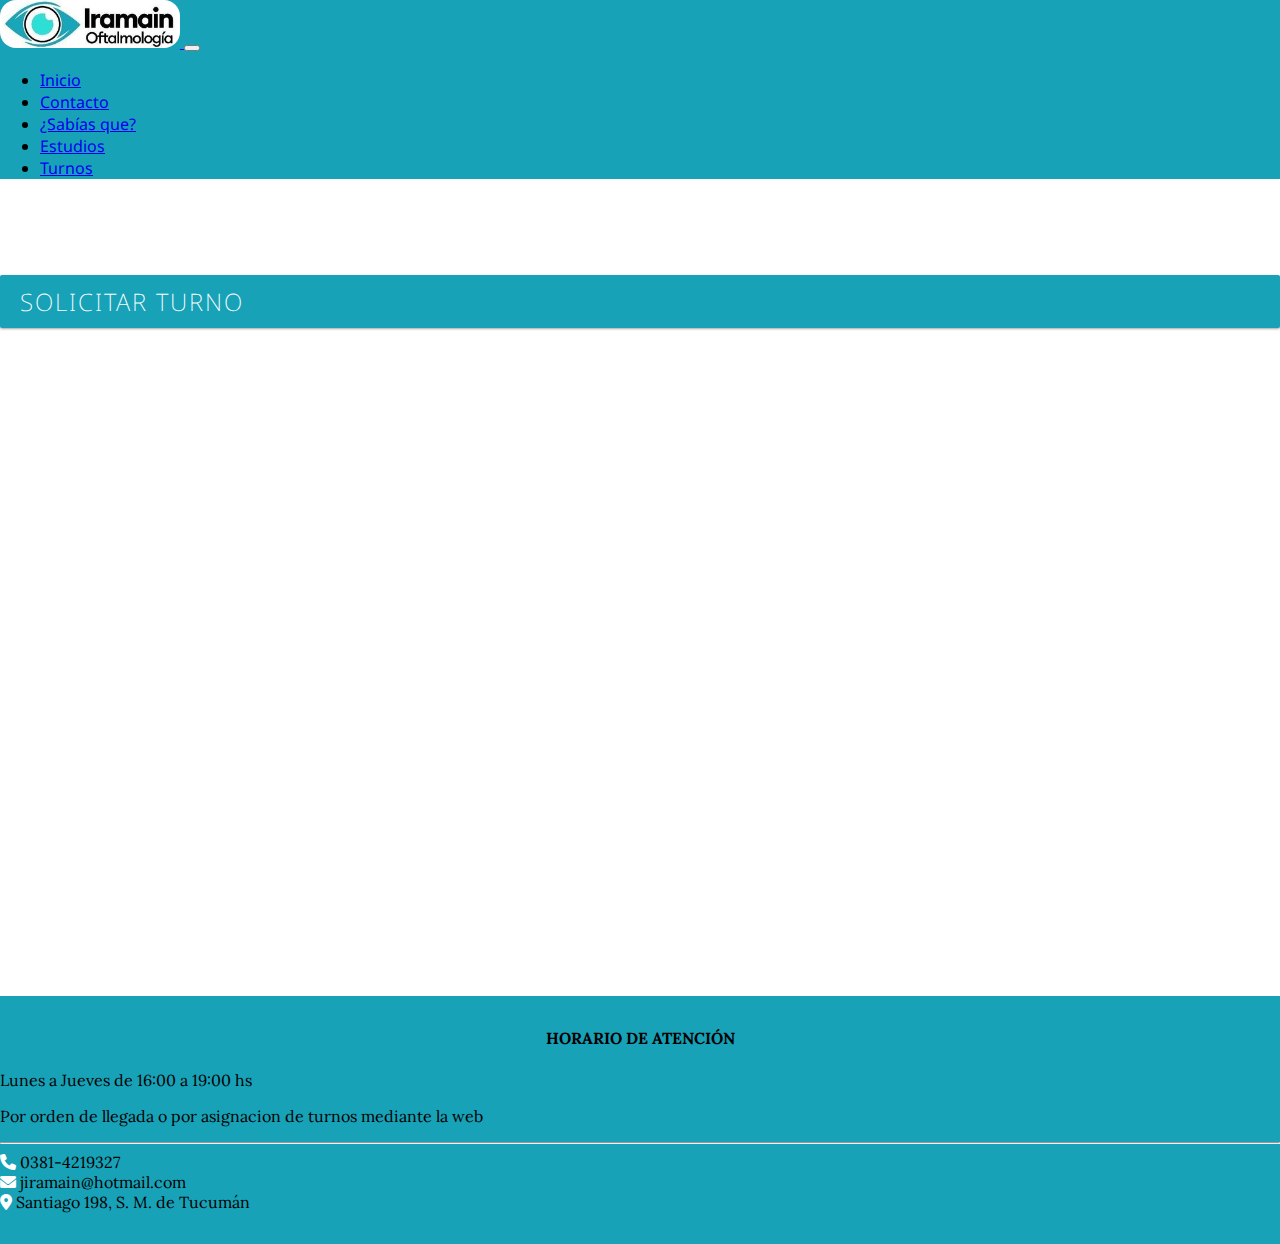
<file: turnos.html>
<!DOCTYPE html>
<html lang="es">

<head>
    <meta charset="UTF-8" />
    <meta http-equiv="X-UA-Compatible" content="IE=edge" />
    <meta name="viewport" content="width=device-width, initial-scale=1.0" />
    <title>Opticas</title>
    <link rel="stylesheet" href="./styles.css" />
    <link rel="stylesheet" href="https://cdn.jsdelivr.net/npm/bootstrap@4.6.1/dist/css/bootstrap.min.css"
        integrity="sha384-zCbKRCUGaJDkqS1kPbPd7TveP5iyJE0EjAuZQTgFLD2ylzuqKfdKlfG/eSrtxUkn" crossorigin="anonymous" />
    <link href="https://fonts.googleapis.com/css2?family=Noto+Sans&display=swap" rel="stylesheet" />
    <link href="https://fonts.googleapis.com/css2?family=Fjalla+One&display=swap" rel="stylesheet" />
    <link href="https://fonts.googleapis.com/css2?family=Lora:wght@700&display=swap" rel="stylesheet">
    <link href='https://fonts.googleapis.com/css?family=Raleway:400,500,300' rel='stylesheet' type='text/css'>
    <link rel="stylesheet" href="https://cdnjs.cloudflare.com/ajax/libs/font-awesome/4.3.0/css/font-awesome.css" />
    <link rel="stylesheet" href="https://cdnjs.cloudflare.com/ajax/libs/font-awesome/6.0.0/css/all.min.css">
    <link href="https://fonts.googleapis.com/css2?family=Lora:wght@700&display=swap" rel="stylesheet">
    <link href="https://fonts.googleapis.com/css2?family=Lora:wght@700&display=swap" rel="stylesheet">
    <link rel="shortcut icon" href="./img/favicon.png" style="width: 32px; height: 32px;">
</head>

<body>
    <header class="header-fixed">
        <nav class="navbar navbar-expand-lg navbar-dark scrolling-navbar fixed-top"
            style="background-color: rgb(23, 162, 184)">
            <a class="navbar-brand" href="./index.html">
                <img class="img-logo" src="./img/logo2.png" alt="logo iramain oftalomogia">
            </a>
            <button class="navbar-toggler" type="button" data-toggle="collapse" data-target="#navbarSupportedContent"
                aria-controls="navbarSupportedContent" aria-expanded="false" aria-label="Toggle navigation">
                <span class="navbar-toggler-icon"></span>
            </button>

            <div class="collapse navbar-collapse" id="navbarSupportedContent">
                <ul class="navbar-nav mr-auto">
                    <li class="nav-item">
                        <a class="nav-link" href="./index.html">Inicio</a>
                    </li>
                    <li class="nav-item">
                        <a class="nav-link" href="./contacto.html">Contacto</a>
                    </li>
                    <li class="nav-item">
                        <a class="nav-link" href="./sabias-que.html">¿Sabías que?</a>
                    </li>
                    <li class="nav-item">
                        <a class="nav-link" href="./estudios.html">Estudios</a>
                    </li>
                    <li class="nav-item active">
                        <a class="nav-link" href="./turnos.html">Turnos</a>
                    </li>
                </ul>
            </div>
        </nav>
    </header>

    <div class="title">
    </div>

    <section style="height: 700px;">
        <div id="mainButton">
            <form action="enviar.php" method="post">
                <div class="btn-dark"><div class="btn btn-info" onclick="openForm()">SOLICITAR TURNO</div></div>
                <div class="modal" style="margin-top: 3rem;">
                    <div class="close-button" onclick="closeForm()">x</div>
                    <div class="form-title">Turno</div>
                    <div class="input-group">
                        <input type="text" name="nombre" id="nombre" class="active"/>
                        <label for="nombre">Nombre</label>
                    </div>
                    <div class="input-group">
                        <input type="text" name="apellido" id="apellido" class="active"/>
                        <label for="apellido">Apellido</label>
                    </div>
                    <div class="input-group">
                        <input type="text" name="email" id="email" class="active"/>
                        <label for="email">Email</label>
                    </div>
                    <div class="input-group">
                        <input type="text" name="telefono" id="telefono" class="active"/>
                        <label for="telefono">Telefono</label>
                    </div>
                    <div class="input-group">
                        <input type="date" name="fecha" id="fecha" class="active"/>
                        <label for="fecha">Fecha</label>
                    </div>
                    <div class="form-group " onclick="closeForm()">
                        <button type="submit" class="btn btn-dark btn-outline-info btn-block text-white">CONFIRMAR</button>
                    </div>
                </div>
            </form>
        </div>
    </section>

    <footer class="site-footer seccion bg-dark text-info">
        <div class="container">
            <div>
                <h4 class="card-title-footer">HORARIO DE ATENCIÓN</h2>
                    <div class="text-horario">
                        <p>Lunes a Jueves de 16:00 a 19:00 hs</p>
                        <p>Por orden de llegada o por asignacion de turnos mediante la web</p>
                    </div>
                    <hr>
                    <div class="text-contacto">
                        <i class="fa-solid fa-phone" style="color: white;"></i> <span>0381-4219327</span> <br>
                        <i class="fa-solid fa-envelope" style="color: white;"></i> <span> jiramain@hotmail.com</span>
                        <br>
                        <i class="fa-solid fa-location-dot" style="color: white;"></i> <span>Santiago 198, S. M. de
                            Tucumán</span> <br>
                    </div>
            </div>
        </div>
        <div class="container footer" style="height: 2rem"></div>
    </footer>
</body>

<script src="https://cdn.jsdelivr.net/npm/jquery@3.5.1/dist/jquery.slim.min.js"
    integrity="sha384-DfXdz2htPH0lsSSs5nCTpuj/zy4C+OGpamoFVy38MVBnE+IbbVYUew+OrCXaRkfj"
    crossorigin="anonymous"></script>
<script src="https://cdn.jsdelivr.net/npm/bootstrap@4.6.1/dist/js/bootstrap.bundle.min.js"
    integrity="sha384-fQybjgWLrvvRgtW6bFlB7jaZrFsaBXjsOMm/tB9LTS58ONXgqbR9W8oWht/amnpF"
    crossorigin="anonymous"></script>
<script src="./app.js"></script>

</html>
</file>
<file: styles.css>
body {
  font-family: "Noto Sans", sans-serif;
  margin: 0em;
}

h2,
h3,
h4,
h5 {
  font-family: "Fjalla One", sans-serif;
}

.img-logo {
  border-radius: 1rem;
  width: auto;
  height: 3rem;
}

.title {
  padding-top: 1rem;
  font-family: "Lora";
  margin-top: 5rem;
  margin-left: 2rem;
}

#title-doc {
  background-color: #d3d3d3;
  padding-bottom: 1px;
  margin-left: 0;
}

#tarjeta-principal {
  box-shadow: 6px 8px 8px 0px rgba(0, 0, 0, 0.75);
  -webkit-box-shadow: 6px 8px 8px 0px rgba(0, 0, 0, 0.75);
  -moz-box-shadow: 6px 8px 8px 0px rgba(0, 0, 0, 0.75);
}

.img-carusel-responsive{
  max-width: 100%;
  height: auto;
}

.section-carusel{
  display: flex;
  justify-content: space-around;
}

.card {
  border: 0 !important;
  margin-bottom: 2rem;
}

.card-group {
  margin: 1rem;
  gap: 1rem;
}

.card-title {
  min-height: 2.5rem;
  text-align: center;
}

.card-text {
  min-height: 10rem;
}

.card-title-footer {
  padding-top: 2rem;
  text-align: center;
}

.text-contacto {
  font-family: "Lora", serif;
}

.container-form {
  display: flex;
}

.site-footer {
  background-color: rgb(23, 162, 184);
}

.quienes-info {
  text-align: center;
}

.div-horario {
  display: grid;
}

.card-title {
  margin-top: 5rem;
}

.text-horario,
.card-title-footer {
  font-family: "Lora", serif;
}

.content-sabias-que {
  display: flex;
  flex-direction: column;
  margin-left: 3rem;
}

.redes-sociales {
  margin-left: 2rem;
}

.info-atencion {
  margin: 1rem;
  text-align: -webkit-left;
}

.card-body {
  background: lightgrey;
}

.map-responsive {
  overflow: hidden;
  padding-bottom: 400px;
  margin-left: 8rem;
  margin-right: 8rem;
  position: relative;
  height: 0;
}

.text-after-map {
  margin-left: 8rem;
}

.map-responsive iframe {
  left: 0;
  top: 0;
  height: 100%;
  width: 100%;
  position: absolute;
}

#img-dr-iramain {
  display: flex;
  flex-direction: row;
  text-align: justify;
}

#img-dr-iramain > img {
  width: 200px;
  border-radius: 9rem;
}

#img-dr-iramain > figcaption {
  margin-top: 4rem;
  margin-left: 2rem;
  margin-right: 2rem;
  text-align: justify;
}

#img-dr-iramain > img {
  margin: 1rem;
  border: 1px solid #ffffff;
}

#img-estudios-1,
#img-estudios-2 {
  background-color: #343a40 !important;
  padding: 2.5rem;
}

#img-estudios-1 {
  margin-top: 4rem;
}

#carouselExampleFade {
  margin-top: 3rem;
}

#carousel-img {
  padding: 3rem;
}

.img-contacto {
  height: 35rem;
}

@media (max-width: 280px) {
  .img-logo {
    width: 140px;
    height: auto;
  }

  .img-contacto {
    height: 28rem;
  }

  #img-estudios-1 {
    margin-top: 5.5rem !important;
  }
}

@media (max-width: 1023px) {
  #img-dr-iramain {
    display: flex;
    flex-direction: column;
    text-align: justify;
    align-items: center;
  }

  #img-dr-iramain > img {
    width: 120px;
    border-radius: 9rem;
  }

  #img-dr-iramain > figcaption {
    margin: 1rem;
    text-align: center;
  }

  #img-estudios-1,
  #img-estudios-2 {
    padding: 0;
    box-shadow: none !important;
  }

  #img-estudios-1 {
    margin-top: 6.5rem;
  }

  .map-responsive {
    overflow: hidden;
    padding-bottom: 400px;
    margin-left: 0;
    margin-right: 0;
    position: relative;
    height: 0;
  }

  .text-after-map {
    margin-left: 0;
  }

  #carouselExampleFade {
    margin-top: 5rem;
    margin-bottom: 5px;
  }

  #carousel-img {
    padding: 0;
    margin-bottom: 1rem;
  }

  .estudios {
    margin: 5px;
  }
}

@media only screen and (min-width: 1024px) {
  .tel {
    display: none !important;
  }
  .pc {
    display: block !important;
  }
}

@media only screen and (max-width: 1023px) {
  .tel {
    display: block !important;
  }
  .pc {
    display: none !important;
  }

  #carousel-img {
    padding: 0.5rem;
  }
}

@media (max-width: 700px) and (min-width: 500px) {
  .texto {
    font-size: 12px;
  }
  .img-dr-iramain {
    width: 80px;
  }
}

/* formulario turnos */
#mainButton {
  color: white;
  border: none;
  outline: none;
  font-size: 24px;
  font-weight: 200;
  overflow: hidden;
  position: relative;
  border-radius: 2px;
  letter-spacing: 2px;
  box-shadow: 0 1px 3px rgba(0, 0, 0, 0.12), 0 1px 2px rgba(0, 0, 0, 0.24);
  text-transform: uppercase;
  background-color: rgb(23, 162, 184);
  -webkit-transition: all 0.2s ease-in;
  -moz-transition: all 0.2s ease-in;
  -ms-transition: all 0.2s ease-in;
  -o-transition: all 0.2s ease-in;
  transition: all 0.2s ease-in;
}
#mainButton .btn-dark {
  z-index: 2;
  display: block;
  padding: 10px 20px;
  position: relative;
}
#mainButton .btn-dark:hover {
  cursor: pointer;
}
#mainButton:after {
  top: -50%;
  z-index: 1;
  content: "";
  width: 150%;
  height: 200%;
  position: absolute;
  left: calc(-150% - 40px);
  background-color: rgba(255, 255, 255, 0.2);
  -webkit-transform: skewX(-40deg);
  -moz-transform: skewX(-40deg);
  -ms-transform: skewX(-40deg);
  -o-transform: skewX(-40deg);
  transform: skewX(-40deg);
  -webkit-transition: all 0.2s ease-out;
  -moz-transition: all 0.2s ease-out;
  -ms-transition: all 0.2s ease-out;
  -o-transition: all 0.2s ease-out;
  transition: all 0.2s ease-out;
}
#mainButton:hover {
  cursor: default;
  box-shadow: 0 10px 20px rgba(0, 0, 0, 0.19), 0 6px 6px rgba(0, 0, 0, 0.23);
}
#mainButton:hover:after {
  -webkit-transform: translateX(100%) skewX(-30deg);
  -moz-transform: translateX(100%) skewX(-30deg);
  -ms-transform: translateX(100%) skewX(-30deg);
  -o-transform: translateX(100%) skewX(-30deg);
  transform: translateX(100%) skewX(-30deg);
}
#mainButton.active {
  box-shadow: 0 19px 38px rgba(0, 0, 0, 0.3), 0 15px 12px rgba(0, 0, 0, 0.22);
}
#mainButton.active .modal {
  -webkit-transform: scale(1, 1);
  -moz-transform: scale(1, 1);
  -ms-transform: scale(1, 1);
  -o-transform: scale(1, 1);
  transform: scale(1, 1);
}
#mainButton .modal {
  color: rgb(23, 162, 184);
  top: 0;
  left: 0;
  z-index: 3;
  width: 100%;
  height: 100%;
  padding: 20px;
  display: flex;
  position: fixed;
  align-items: center;
  justify-content: center;
  flex-direction: column;
  background-color: inherit;
  transform-origin: center center;
  background-image: linear-gradient(
    to top left,
    rgb(23, 162, 184) -200%,
    white 65%,
    rgb(23, 162, 184) 200%
  );
  -webkit-transform: scale(0.000001, 0.00001);
  -moz-transform: scale(0.000001, 0.00001);
  -ms-transform: scale(0.000001, 0.00001);
  -o-transform: scale(0.000001, 0.00001);
  transform: scale(0.000001, 0.00001);
  -webkit-transition: all 0.2s ease-in;
  -moz-transition: all 0.2s ease-in;
  -ms-transition: all 0.2s ease-in;
  -o-transition: all 0.2s ease-in;
  transition: all 0.2s ease-in;
}

.close-button {
  top: 40px;
  right: 20px;
  position: absolute;
  -webkit-transition: opacity 0.2s ease-in;
  -moz-transition: opacity 0.2s ease-in;
  -ms-transition: opacity 0.2s ease-in;
  -o-transition: opacity 0.2s ease-in;
  transition: opacity 0.2s ease-in;
}
.close-button:hover {
  opacity: 0.5;
  cursor: pointer;
}

.form-title {
  margin-bottom: 15px;
}

.form-button {
  width: 100%;
  padding: 10px;
  color: white;
  margin-top: 10px;
  max-width: 400px;
  text-align: center;
  border: solid 1px white;
  background-color: rgb(23, 162, 184);
  -webkit-transition: color 0.2s ease-in, background-color 0.2s ease-in;
  -moz-transition: color 0.2s ease-in, background-color 0.2s ease-in;
  -ms-transition: color 0.2s ease-in, background-color 0.2s ease-in;
  -o-transition: color 0.2s ease-in, background-color 0.2s ease-in;
  transition: color 0.2s ease-in, background-color 0.2s ease-in;
}
.form-button:hover {
  color: black;
  cursor: pointer;
  background-color: transparent;
}

.input-group {
  width: 100%;
  font-size: 16px;
  max-width: 400px;
  padding-top: 20px;
  position: relative;
  margin-bottom: 15px;
}
.input-group input {
  width: 100%;
  color: rgb(23, 162, 184);
  border: none;
  outline: none;
  padding: 5px 0;
  line-height: 1;
  font-size: 16px;
  font-family: "Raleway";
  border-bottom: solid 1px grey;
  background-color: transparent;
  -webkit-transition: box-shadow 0.2s ease-in;
  -moz-transition: box-shadow 0.2s ease-in;
  -ms-transition: box-shadow 0.2s ease-in;
  -o-transition: box-shadow 0.2s ease-in;
  transition: box-shadow 0.2s ease-in;
}
.input-group input + label {
  left: 0;
  top: 20px;
  position: absolute;
  pointer-events: none;
  -webkit-transition: all 0.2s ease-in;
  -moz-transition: all 0.2s ease-in;
  -ms-transition: all 0.2s ease-in;
  -o-transition: all 0.2s ease-in;
  transition: all 0.2s ease-in;
}
.input-group input:focus {
  box-shadow: 0 1px 0 0 white;
}
.input-group input:focus + label,
.input-group input.active + label {
  font-size: 12px;
  -webkit-transform: translateY(-20px);
  -moz-transform: translateY(-20px);
  -ms-transform: translateY(-20px);
  -o-transform: translateY(-20px);
  transform: translateY(-20px);
}

.codepen-by {
  left: 0;
  bottom: 0;
  width: 100%;
  padding: 10px;
  font-size: 16px;
  position: absolute;
  text-align: center;
  text-transform: none;
  letter-spacing: initial;
}

.carousel-inner > .carousel-item > .card {
  display: flex;
  flex-direction: row;
}
</file>
